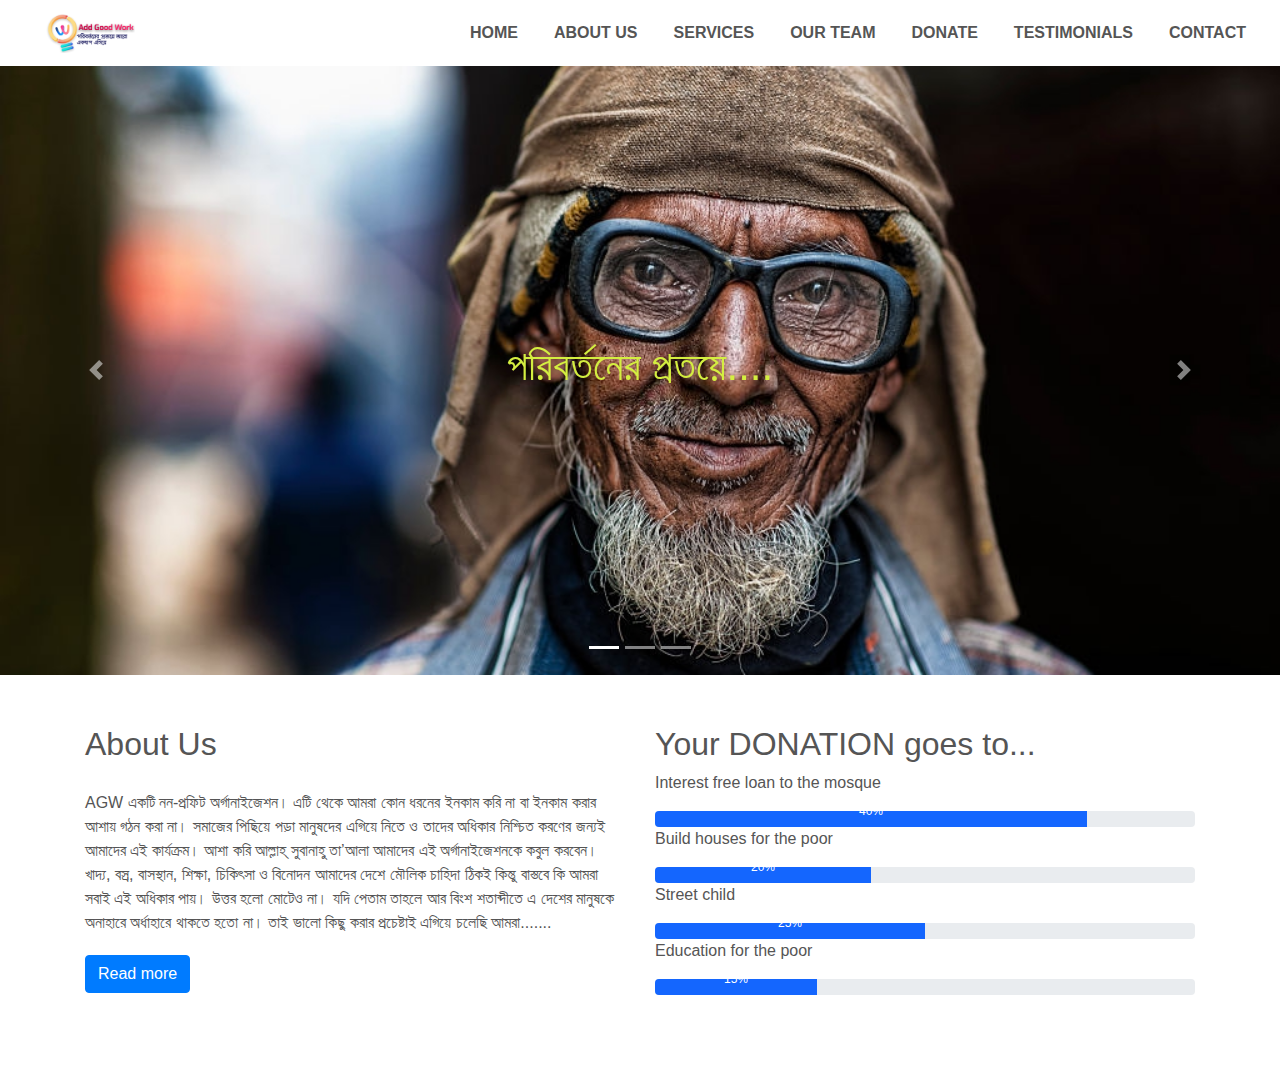
<file: index.html>
<html>
    <head>
        <title>Add Good Work</title>
        <link rel="stylesheet" href="css/style.css">
        <link rel="stylesheet" href="css/bootstrap.css">
    </head>
    <body>
<!--------NavigationBar-------->
<section id="nav-bar">
    <nav class="navbar navbar-expand-lg navbar-light">
        <a class="navbar-brand" href="index.html"><img src="Images/Logo.png"></a>
        <button class="navbar-toggler" type="button" data-toggle="collapse" data-target="#navbarNav" aria-controls="navbarNav" aria-expanded="false" aria-label="Toggle navigation">
          <span class="navbar-toggler-icon"></span>
        </button>
        <div class="collapse navbar-collapse" id="navbarNav">
          <ul class="navbar-nav ml-auto">
            <li class="nav-item">
              <a class="nav-link" href="index.html">HOME</a>
            </li>
            <li class="nav-item">
              <a class="nav-link" href="About Us.html">ABOUT US</a>
            </li>
            <li class="nav-item">
              <a class="nav-link" href="#">SERVICES</a>
            </li>
            <li class="nav-item">
              <a class="nav-link" href="Team.html">OUR TEAM</a>
            </li>
            <li class="nav-item">
              <a class="nav-link" href="Donate.html">DONATE</a>
            </li>
            <li class="nav-item">
              <a class="nav-link" href="#">TESTIMONIALS</a>
            </li>
            <li class="nav-item">
              <a class="nav-link" href="#">CONTACT</a>
            </li>
          </ul>
        </div>
      </nav>  
</section>
<!-----------Slider--------------->
<div id="slider">
  <div id="headerSlider" class="carousel slide" data-ride="carousel">
    <ol class="carousel-indicators">
      <li data-target="#headerSlider" data-slide-to="0" class="active"></li>
      <li data-target="#headerSlider" data-slide-to="1"></li>
      <li data-target="#headerSlider" data-slide-to="2"></li>
    </ol>
    <div class="carousel-inner">
      <div class="carousel-item active">
        <img src="Images/Banner 1.png" class="d-block w-100" alt="First slide">
      <div class="carousel-caption">
        <h5> পরিবর্তনের প্রতয়ে....</h5>
      </div>
      </div>
      <div class="carousel-item">
        <img src="Images/Banner 2.jpg" class="d-block w-100" alt="Second slide">
        <div class="carousel-caption">
          <h5> আরও একধাপ এগিয়ে....</h5>
        </div>
      </div>
      <div class="carousel-item">
        <img src="Images/Banner 3.png" class="d-block w-100" alt="Third slide">
        <div class="carousel-caption">
          <h4><b>Add Good Work</b></h5>
        </div>
      </div>
    </div>
    <a class="carousel-control-prev" href="#headerSlider" role="button" data-slide="prev">
      <span class="carousel-control-prev-icon" aria-hidden="true"></span>
      <span class="sr-only">Previous</span>
    </a>
    <a class="carousel-control-next" href="#headerSlider" role="button" data-slide="next">
      <span class="carousel-control-next-icon" aria-hidden="true"></span>
      <span class="sr-only">Next</span>
    </a>
  </div>
  </div>
  <!----------About---------->
<section id="about">
  <div class="container">
    <div class="row">
      <div class="col-6"> 
       <h2>About Us</h2> 
       <div class="about-content">
        AGW একটি নন-প্রফিট অর্গানাইজেশন। এটি থেকে আমরা কোন ধরনের ইনকাম করি না বা ইনকাম করার আশায় গঠন করা না। সমাজের পিছিয়ে পড়া মানুষদের এগিয়ে নিতে ও তাদের অধিকার নিশ্চিত করণের জন্যই আমাদের এই কার্যক্রম। আশা করি আল্লাহ্‌ সুবানাহু তা’আলা আমাদের এই অর্গানাইজেশনকে কবুল করবেন। 

        খাদ্য, বস্র, বাসস্থান, শিক্ষা, চিকিৎসা ও বিনোদন আমাদের দেশে মৌলিক চাহিদা ঠিকই কিন্তু বাস্তবে কি আমরা সবাই এই অধিকার পায়। উত্তর হলো মোটেও না। যদি পেতাম  তাহলে আর বিংশ শতাব্দীতে এ দেশের মানুষকে অনাহারে অর্ধাহারে থাকতে হতো না। তাই ভালো কিছু করার প্রচেষ্টাই এগিয়ে চলেছি আমরা.......
       </div>
        <a href="About Us.html">
          <button type="button" class="btn btn-primary">Read more</button>
        </a>
      </div>
      <div class="col-6">
        <h2>Your DONATION goes to...</h2>
    <p>Interest free loan to the mosque</p> 
    <div class="progress">
      <div class="progress-ber" style="width: 80%;color: white; background-color: rgba(0, 89, 255, 0.918);">  <p class="text-center">40%</p></div>
    </div>
    <p>Build houses for the poor</p> 
    <div class="progress">
      <div class="progress-ber" style="width: 40%;color: white; background-color: rgba(0, 89, 255, 0.918);"><p class="text-center">20%</p></div>
    </div>
    <p>Street child</p> 
    <div class="progress">
      <div class="progress-ber" style="width: 50%;color: white; background-color: rgba(0, 89, 255, 0.918);"><p class="text-center">25%</p></div>
    </div>
    <p>Education for the poor</p> 
    <div class="progress">
      <div class="progress-ber" style="width: 30%;color: white; background-color: rgba(0, 89, 255, 0.918);"><p class="text-center">15%</p></div>
    </div>
    </div>
    </div>
  </div>
</section>
    </body>
</html>
</file>
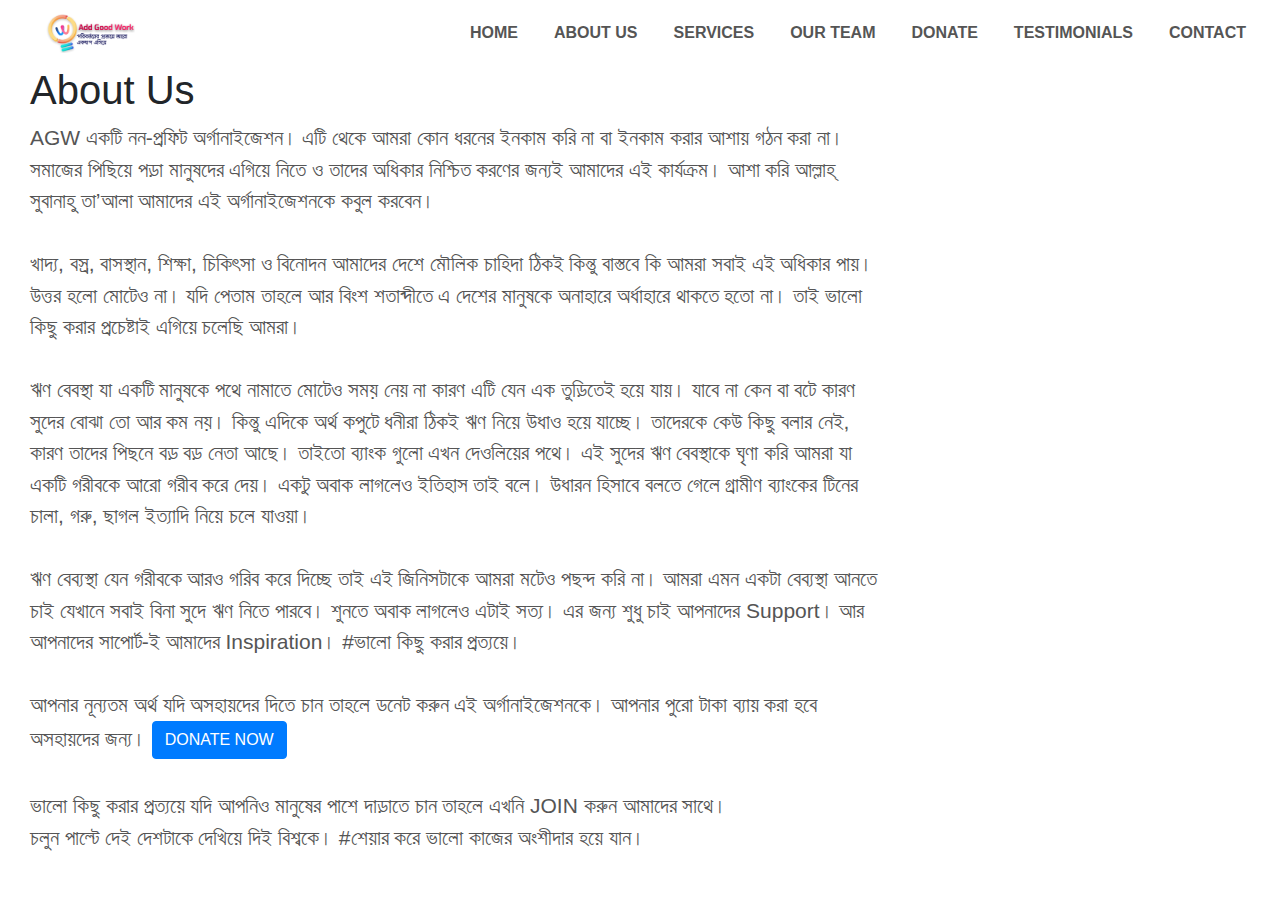
<file: About Us.html>
<html>
    <head>
        <link rel="stylesheet" href="css/About Us CSS.css">
        <link rel="stylesheet" href="css/style.css">
        <link rel="stylesheet" href="https://cdn.jsdelivr.net/npm/bootstrap@4.5.3/dist/css/bootstrap.min.css">
        <script src="https://code.jquery.com/jquery-3.5.1.slim.min.js" integrity="sha384-DfXdz2htPH0lsSSs5nCTpuj/zy4C+OGpamoFVy38MVBnE+IbbVYUew+OrCXaRkfj" crossorigin="anonymous"></script>
<script src="https://cdn.jsdelivr.net/npm/bootstrap@4.5.3/dist/js/bootstrap.bundle.min.js" integrity="sha384-ho+j7jyWK8fNQe+A12Hb8AhRq26LrZ/JpcUGGOn+Y7RsweNrtN/tE3MoK7ZeZDyx" crossorigin="anonymous"></script>
    </head>
    <body>
<!--------NavigationBar-------->
<section id="nav-bar">
    <nav class="navbar navbar-expand-lg navbar-light">
        <a class="navbar-brand" href="index.html"><img src="Images/Logo.png"></a>
        <button class="navbar-toggler" type="button" data-toggle="collapse" data-target="#navbarNav" aria-controls="navbarNav" aria-expanded="false" aria-label="Toggle navigation">
          <span class="navbar-toggler-icon"></span>
        </button>
        <div class="collapse navbar-collapse" id="navbarNav">
          <ul class="navbar-nav ml-auto">
            <li class="nav-item">
              <a class="nav-link" href="index.html">HOME</a>
            </li>
            <li class="nav-item">
              <a class="nav-link" href="About Us.html">ABOUT US</a>
            </li>
            <li class="nav-item">
              <a class="nav-link" href="#">SERVICES</a>
            </li>
            <li class="nav-item">
              <a class="nav-link" href="Team.html">OUR TEAM</a>
            </li>
            <li class="nav-item">
              <a class="nav-link" href="Donate.html">DONATE</a>
            </li>
            <li class="nav-item">
              <a class="nav-link" href="#">TESTIMONIALS</a>
            </li>
            <li class="nav-item">
              <a class="nav-link" href="#">CONTACT</a>
            </li>
          </ul>
        </div>
      </nav>  
</section>
        <title>About Us</title>
    </head>
    <body>
        <section id="About-Us-new">
        <h1>About Us</h1>
        <div class="About_Us_Contant">
        AGW একটি নন-প্রফিট অর্গানাইজেশন। এটি থেকে আমরা কোন ধরনের ইনকাম করি না বা ইনকাম করার আশায় গঠন করা না। সমাজের পিছিয়ে পড়া মানুষদের এগিয়ে নিতে ও তাদের অধিকার নিশ্চিত করণের জন্যই আমাদের এই কার্যক্রম। আশা করি আল্লাহ্‌ সুবানাহু তা’আলা আমাদের এই অর্গানাইজেশনকে কবুল করবেন। <br> <br> 

            খাদ্য, বস্র, বাসস্থান, শিক্ষা, চিকিৎসা ও বিনোদন আমাদের দেশে মৌলিক চাহিদা ঠিকই কিন্তু বাস্তবে কি আমরা সবাই এই অধিকার পায়। উত্তর হলো মোটেও না। যদি পেতাম  তাহলে আর বিংশ শতাব্দীতে এ দেশের মানুষকে অনাহারে অর্ধাহারে থাকতে হতো না। তাই ভালো কিছু করার প্রচেষ্টাই এগিয়ে চলেছি আমরা। <br> <br>
            
            
            ঋণ বেবস্থা যা একটি মানুষকে পথে নামাতে মোটেও সময় নেয় না কারণ এটি যেন এক তুড়িতেই হয়ে যায়। যাবে না কেন বা বটে কারণ সুদের বোঝা তো আর কম নয়। কিন্তু এদিকে অর্থ কপুটে ধনীরা ঠিকই ঋণ নিয়ে উধাও হয়ে যাচ্ছে। তাদেরকে কেউ কিছু বলার নেই, কারণ তাদের পিছনে বড় বড় নেতা আছে। তাইতো ব্যাংক গুলো এখন দেওলিয়ের পথে। এই সুদের ঋণ বেবস্থাকে ঘৃণা করি আমরা যা একটি গরীবকে আরো গরীব করে দেয়। একটু অবাক লাগলেও ইতিহাস তাই বলে। উধারন হিসাবে বলতে গেলে গ্রামীণ ব্যাংকের টিনের চালা, গরু, ছাগল ইত্যাদি নিয়ে চলে যাওয়া।<br> <br>
            
            ঋণ বেব্যস্থা যেন গরীবকে আরও গরিব করে দিচ্ছে তাই এই জিনিসটাকে আমরা মটেও পছন্দ করি না। আমরা এমন একটা বেব্যস্থা আনতে চাই যেখানে সবাই বিনা সুদে ঋণ নিতে পারবে। শুনতে অবাক লাগলেও এটাই সত্য। এর জন্য শুধু চাই আপনাদের Support। আর আপনাদের সাপোর্ট-ই আমাদের Inspiration। #ভালো কিছু করার প্রত্যয়ে।<br> <br>
            
            আপনার নূন্যতম অর্থ যদি অসহায়দের দিতে চান তাহলে ডনেট করুন এই অর্গানাইজেশনকে। আপনার পুরো টাকা ব্যায় করা হবে অসহায়দের জন্য। 
            <a href="Donate.html">
                <button type="button" class="btn btn-primary">DONATE NOW</button>
              </a> <br> <br>
            
            ভালো কিছু করার প্রত্যয়ে যদি আপনিও মানুষের পাশে দাড়াতে চান তাহলে এখনি JOIN করুন আমাদের সাথে। <br>
            
            চলুন পাল্টে দেই দেশটাকে দেখিয়ে দিই বিশ্বকে। 
            
            #শেয়ার করে ভালো কাজের অংশীদার হয়ে যান।
        </div>
        </section>
    </body>
</html>
</file>
<file: css/style.css>
*
{
    margin: 0;
    padding: 0;
}
/*-----------Navigation-------------*/
#nav-bar
{
    position: sticky;
    top: 0;
    z-index: 10;
}
.navbar-brand img 
{
    height: 40px;
    padding-left: 30px;
}
.navbar-nav li
{
    padding: 0 10px;   
}
.navbar-nav li a 
{
    float: right; 
    text-align: left;
}
#nav-bar ul li a:hover{
    color: #007bff! important;
}
.navbar
{
    background: #fff;
}
.navbar-toggler
{
    border: none !important;
}
.nav-link
{
    color: #555 !important;
    font-weight: 600;
    font-size: 16px;
}
/*---------Slider----------*/
#slider
{
    width: 100%;
}
.carousel-caption
{
    top: 50%;
    transform: translateY(-50%);
    bottom: initial !important; 
}
.carousel-caption h5
{
    color: rgb(212, 238, 65);
    font-size: 42px;
}
.carousel-caption h4
{
    color: white;
    font-size: 45px;
    font-family: sans-serif;
}
/*----------About----------*/
#about
{
    padding-top: 50px;
    padding-bottom: 50px;
    color: #555;
}
#about .btn 
{
    margin-top: 20px;
    margin-bottom: 30px;
}
.about-content 
{
    padding-top: 20px;
}
</file>
<file: css/About Us CSS.css>
#About-Us-new
{
    margin-left: 30px;
    padding-top: 0px;
    font-size: 30px;
    font-family: sans-serif;
}
.About_Us_Contant
{
    font-size: 21px;
    color: #555;
    margin-right: 400px;
}
.btn 
{
    color: white;
    background-color: rgb(14, 97, 252);
    font-size: 20px;
    
}
</file>
